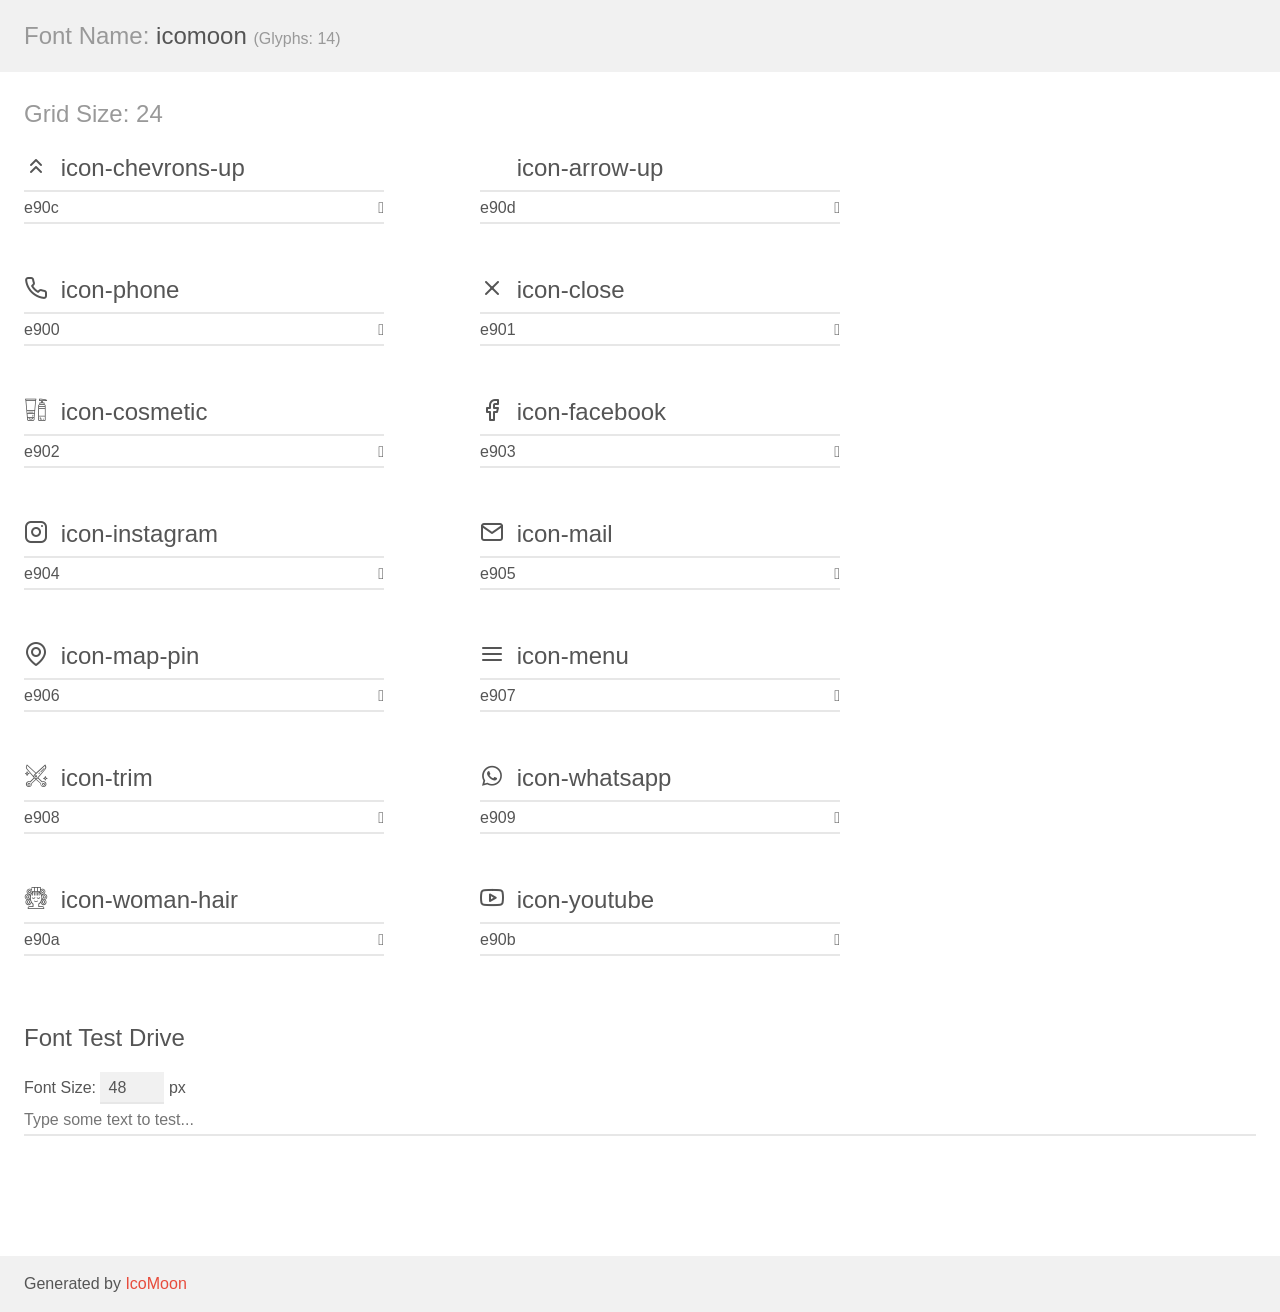
<file: Assents/fonts/demo.html>
<!doctype html>
<html>
<head>
    <meta charset="utf-8">
    <title>IcoMoon Demo</title>
    <meta name="description" content="An Icon Font Generated By IcoMoon.io">
    <meta name="viewport" content="width=device-width, initial-scale=1">
    <link rel="stylesheet" href="demo-files/demo.css">
    <link rel="stylesheet" href="style.css"></head>
<body>
    <div class="bgc1 clearfix">
        <h1 class="mhmm mvm"><span class="fgc1">Font Name:</span> icomoon <small class="fgc1">(Glyphs:&nbsp;14)</small></h1>
    </div>
    <div class="clearfix mhl ptl">
        <h1 class="mvm mtn fgc1">Grid Size: 24</h1>
        <div class="glyph fs1">
            <div class="clearfix bshadow0 pbs">
                <span class="icon-chevrons-up"></span>
                <span class="mls"> icon-chevrons-up</span>
            </div>
            <fieldset class="fs0 size1of1 clearfix hidden-false">
                <input type="text" readonly value="e90c" class="unit size1of2" />
                <input type="text" maxlength="1" readonly value="&#xe90c;" class="unitRight size1of2 talign-right" />
            </fieldset>
            <div class="fs0 bshadow0 clearfix hidden-true">
                <span class="unit pvs fgc1">liga: </span>
                <input type="text" readonly value="" class="liga unitRight" />
            </div>
        </div>
        <div class="glyph fs1">
            <div class="clearfix bshadow0 pbs">
                <span class="icon-arrow-up"></span>
                <span class="mls"> icon-arrow-up</span>
            </div>
            <fieldset class="fs0 size1of1 clearfix hidden-false">
                <input type="text" readonly value="e90d" class="unit size1of2" />
                <input type="text" maxlength="1" readonly value="&#xe90d;" class="unitRight size1of2 talign-right" />
            </fieldset>
            <div class="fs0 bshadow0 clearfix hidden-true">
                <span class="unit pvs fgc1">liga: </span>
                <input type="text" readonly value="" class="liga unitRight" />
            </div>
        </div>
        <div class="glyph fs1">
            <div class="clearfix bshadow0 pbs">
                <span class="icon-phone"></span>
                <span class="mls"> icon-phone</span>
            </div>
            <fieldset class="fs0 size1of1 clearfix hidden-false">
                <input type="text" readonly value="e900" class="unit size1of2" />
                <input type="text" maxlength="1" readonly value="&#xe900;" class="unitRight size1of2 talign-right" />
            </fieldset>
            <div class="fs0 bshadow0 clearfix hidden-true">
                <span class="unit pvs fgc1">liga: </span>
                <input type="text" readonly value="" class="liga unitRight" />
            </div>
        </div>
        <div class="glyph fs1">
            <div class="clearfix bshadow0 pbs">
                <span class="icon-close"></span>
                <span class="mls"> icon-close</span>
            </div>
            <fieldset class="fs0 size1of1 clearfix hidden-false">
                <input type="text" readonly value="e901" class="unit size1of2" />
                <input type="text" maxlength="1" readonly value="&#xe901;" class="unitRight size1of2 talign-right" />
            </fieldset>
            <div class="fs0 bshadow0 clearfix hidden-true">
                <span class="unit pvs fgc1">liga: </span>
                <input type="text" readonly value="" class="liga unitRight" />
            </div>
        </div>
        <div class="glyph fs1">
            <div class="clearfix bshadow0 pbs">
                <span class="icon-cosmetic"></span>
                <span class="mls"> icon-cosmetic</span>
            </div>
            <fieldset class="fs0 size1of1 clearfix hidden-false">
                <input type="text" readonly value="e902" class="unit size1of2" />
                <input type="text" maxlength="1" readonly value="&#xe902;" class="unitRight size1of2 talign-right" />
            </fieldset>
            <div class="fs0 bshadow0 clearfix hidden-true">
                <span class="unit pvs fgc1">liga: </span>
                <input type="text" readonly value="" class="liga unitRight" />
            </div>
        </div>
        <div class="glyph fs1">
            <div class="clearfix bshadow0 pbs">
                <span class="icon-facebook"></span>
                <span class="mls"> icon-facebook</span>
            </div>
            <fieldset class="fs0 size1of1 clearfix hidden-false">
                <input type="text" readonly value="e903" class="unit size1of2" />
                <input type="text" maxlength="1" readonly value="&#xe903;" class="unitRight size1of2 talign-right" />
            </fieldset>
            <div class="fs0 bshadow0 clearfix hidden-true">
                <span class="unit pvs fgc1">liga: </span>
                <input type="text" readonly value="" class="liga unitRight" />
            </div>
        </div>
        <div class="glyph fs1">
            <div class="clearfix bshadow0 pbs">
                <span class="icon-instagram"></span>
                <span class="mls"> icon-instagram</span>
            </div>
            <fieldset class="fs0 size1of1 clearfix hidden-false">
                <input type="text" readonly value="e904" class="unit size1of2" />
                <input type="text" maxlength="1" readonly value="&#xe904;" class="unitRight size1of2 talign-right" />
            </fieldset>
            <div class="fs0 bshadow0 clearfix hidden-true">
                <span class="unit pvs fgc1">liga: </span>
                <input type="text" readonly value="" class="liga unitRight" />
            </div>
        </div>
        <div class="glyph fs1">
            <div class="clearfix bshadow0 pbs">
                <span class="icon-mail"></span>
                <span class="mls"> icon-mail</span>
            </div>
            <fieldset class="fs0 size1of1 clearfix hidden-false">
                <input type="text" readonly value="e905" class="unit size1of2" />
                <input type="text" maxlength="1" readonly value="&#xe905;" class="unitRight size1of2 talign-right" />
            </fieldset>
            <div class="fs0 bshadow0 clearfix hidden-true">
                <span class="unit pvs fgc1">liga: </span>
                <input type="text" readonly value="" class="liga unitRight" />
            </div>
        </div>
        <div class="glyph fs1">
            <div class="clearfix bshadow0 pbs">
                <span class="icon-map-pin"></span>
                <span class="mls"> icon-map-pin</span>
            </div>
            <fieldset class="fs0 size1of1 clearfix hidden-false">
                <input type="text" readonly value="e906" class="unit size1of2" />
                <input type="text" maxlength="1" readonly value="&#xe906;" class="unitRight size1of2 talign-right" />
            </fieldset>
            <div class="fs0 bshadow0 clearfix hidden-true">
                <span class="unit pvs fgc1">liga: </span>
                <input type="text" readonly value="" class="liga unitRight" />
            </div>
        </div>
        <div class="glyph fs1">
            <div class="clearfix bshadow0 pbs">
                <span class="icon-menu"></span>
                <span class="mls"> icon-menu</span>
            </div>
            <fieldset class="fs0 size1of1 clearfix hidden-false">
                <input type="text" readonly value="e907" class="unit size1of2" />
                <input type="text" maxlength="1" readonly value="&#xe907;" class="unitRight size1of2 talign-right" />
            </fieldset>
            <div class="fs0 bshadow0 clearfix hidden-true">
                <span class="unit pvs fgc1">liga: </span>
                <input type="text" readonly value="" class="liga unitRight" />
            </div>
        </div>
        <div class="glyph fs1">
            <div class="clearfix bshadow0 pbs">
                <span class="icon-trim"></span>
                <span class="mls"> icon-trim</span>
            </div>
            <fieldset class="fs0 size1of1 clearfix hidden-false">
                <input type="text" readonly value="e908" class="unit size1of2" />
                <input type="text" maxlength="1" readonly value="&#xe908;" class="unitRight size1of2 talign-right" />
            </fieldset>
            <div class="fs0 bshadow0 clearfix hidden-true">
                <span class="unit pvs fgc1">liga: </span>
                <input type="text" readonly value="" class="liga unitRight" />
            </div>
        </div>
        <div class="glyph fs1">
            <div class="clearfix bshadow0 pbs">
                <span class="icon-whatsapp"></span>
                <span class="mls"> icon-whatsapp</span>
            </div>
            <fieldset class="fs0 size1of1 clearfix hidden-false">
                <input type="text" readonly value="e909" class="unit size1of2" />
                <input type="text" maxlength="1" readonly value="&#xe909;" class="unitRight size1of2 talign-right" />
            </fieldset>
            <div class="fs0 bshadow0 clearfix hidden-true">
                <span class="unit pvs fgc1">liga: </span>
                <input type="text" readonly value="" class="liga unitRight" />
            </div>
        </div>
        <div class="glyph fs1">
            <div class="clearfix bshadow0 pbs">
                <span class="icon-woman-hair"></span>
                <span class="mls"> icon-woman-hair</span>
            </div>
            <fieldset class="fs0 size1of1 clearfix hidden-false">
                <input type="text" readonly value="e90a" class="unit size1of2" />
                <input type="text" maxlength="1" readonly value="&#xe90a;" class="unitRight size1of2 talign-right" />
            </fieldset>
            <div class="fs0 bshadow0 clearfix hidden-true">
                <span class="unit pvs fgc1">liga: </span>
                <input type="text" readonly value="" class="liga unitRight" />
            </div>
        </div>
        <div class="glyph fs1">
            <div class="clearfix bshadow0 pbs">
                <span class="icon-youtube"></span>
                <span class="mls"> icon-youtube</span>
            </div>
            <fieldset class="fs0 size1of1 clearfix hidden-false">
                <input type="text" readonly value="e90b" class="unit size1of2" />
                <input type="text" maxlength="1" readonly value="&#xe90b;" class="unitRight size1of2 talign-right" />
            </fieldset>
            <div class="fs0 bshadow0 clearfix hidden-true">
                <span class="unit pvs fgc1">liga: </span>
                <input type="text" readonly value="" class="liga unitRight" />
            </div>
        </div>
    </div>

    <!--[if gt IE 8]><!-->
    <div class="mhl clearfix mbl">
        <h1>Font Test Drive</h1>
        <label>
            Font Size: <input id="fontSize" type="number" class="textbox0 mbm"
            min="8" value="48" />
            px
        </label>
        <input id="testText" type="text" class="phl size1of1 mvl"
        placeholder="Type some text to test..." value=""/>
        <div id="testDrive" class="icon-" style="font-family: icomoon">&nbsp;
        </div>
    </div>
    <!--<![endif]-->
    <div class="bgc1 clearfix">
        <p class="mhl">Generated by <a href="https://icomoon.io/app">IcoMoon</a></p>
    </div>

    <script src="demo-files/demo.js"></script>
</body>
</html>
</file>
<file: Assents/fonts/demo-files/demo.css>
body {
  padding: 0;
  margin: 0;
  font-family: sans-serif;
  font-size: 1em;
  line-height: 1.5;
  color: #555;
  background: #fff;
}
h1 {
  font-size: 1.5em;
  font-weight: normal;
}
small {
  font-size: .66666667em;
}
a {
  color: #e74c3c;
  text-decoration: none;
}
a:hover, a:focus {
  box-shadow: 0 1px #e74c3c;
}
.bshadow0, input {
  box-shadow: inset 0 -2px #e7e7e7;
}
input:hover {
  box-shadow: inset 0 -2px #ccc;
}
input, fieldset {
  font-family: sans-serif;
  font-size: 1em;
  margin: 0;
  padding: 0;
  border: 0;
}
input {
  color: inherit;
  line-height: 1.5;
  height: 1.5em;
  padding: .25em 0;
}
input:focus {
  outline: none;
  box-shadow: inset 0 -2px #449fdb;
}
.glyph {
  font-size: 16px;
  width: 15em;
  padding-bottom: 1em;
  margin-right: 4em;
  margin-bottom: 1em;
  float: left;
  overflow: hidden;
}
.liga {
  width: 80%;
  width: calc(100% - 2.5em);
}
.talign-right {
  text-align: right;
}
.talign-center {
  text-align: center;
}
.bgc1 {
  background: #f1f1f1;
}
.fgc1 {
  color: #999;
}
.fgc0 {
  color: #000;
}
p {
  margin-top: 1em;
  margin-bottom: 1em;
}
.mvm {
  margin-top: .75em;
  margin-bottom: .75em;
}
.mtn {
  margin-top: 0;
}
.mtl, .mal {
  margin-top: 1.5em;
}
.mbl, .mal {
  margin-bottom: 1.5em;
}
.mal, .mhl {
  margin-left: 1.5em;
  margin-right: 1.5em;
}
.mhmm {
  margin-left: 1em;
  margin-right: 1em;
}
.mls {
  margin-left: .25em;
}
.ptl {
  padding-top: 1.5em;
}
.pbs, .pvs {
  padding-bottom: .25em;
}
.pvs, .pts {
  padding-top: .25em;
}
.unit {
  float: left;
}
.unitRight {
  float: right;
}
.size1of2 {
  width: 50%;
}
.size1of1 {
  width: 100%;
}
.clearfix:before, .clearfix:after {
  content: " ";
  display: table;
}
.clearfix:after {
  clear: both;
}
.hidden-true {
  display: none;
}
.textbox0 {
  width: 3em;
  background: #f1f1f1;
  padding: .25em .5em;
  line-height: 1.5;
  height: 1.5em;
}
#testDrive {
  display: block;
  padding-top: 24px;
  line-height: 1.5;
}
.fs0 {
  font-size: 16px;
}
.fs1 {
  font-size: 24px;
}
</file>
<file: Assents/fonts/style.css>
@font-face {
  font-family: 'icomoon';
  src:  url('fonts/icomoon.eot?w366lx');
  src:  url('fonts/icomoon.eot?w366lx#iefix') format('embedded-opentype'),
    url('fonts/icomoon.ttf?w366lx') format('truetype'),
    url('fonts/icomoon.woff?w366lx') format('woff'),
    url('fonts/icomoon.svg?w366lx#icomoon') format('svg');
  font-weight: normal;
  font-style: normal;
  font-display: block;
}

[class^="icon-"], [class*=" icon-"] {
  /* use !important to prevent issues with browser extensions that change fonts */
  font-family: 'icomoon' !important;
  speak: never;
  font-style: normal;
  font-weight: normal;
  font-variant: normal;
  text-transform: none;
  line-height: 1;

  /* Better Font Rendering =========== */
  -webkit-font-smoothing: antialiased;
  -moz-osx-font-smoothing: grayscale;
}

.icon-chevrons-up:before {
  content: "\e90c";
}
.icon-arrow-up:before {
  content: "\e90d";
}
.icon-phone:before {
  content: "\e900";
}
.icon-close:before {
  content: "\e901";
}
.icon-cosmetic:before {
  content: "\e902";
}
.icon-facebook:before {
  content: "\e903";
}
.icon-instagram:before {
  content: "\e904";
}
.icon-mail:before {
  content: "\e905";
}
.icon-map-pin:before {
  content: "\e906";
}
.icon-menu:before {
  content: "\e907";
}
.icon-trim:before {
  content: "\e908";
}
.icon-whatsapp:before {
  content: "\e909";
}
.icon-woman-hair:before {
  content: "\e90a";
}
.icon-youtube:before {
  content: "\e90b";
}
</file>
